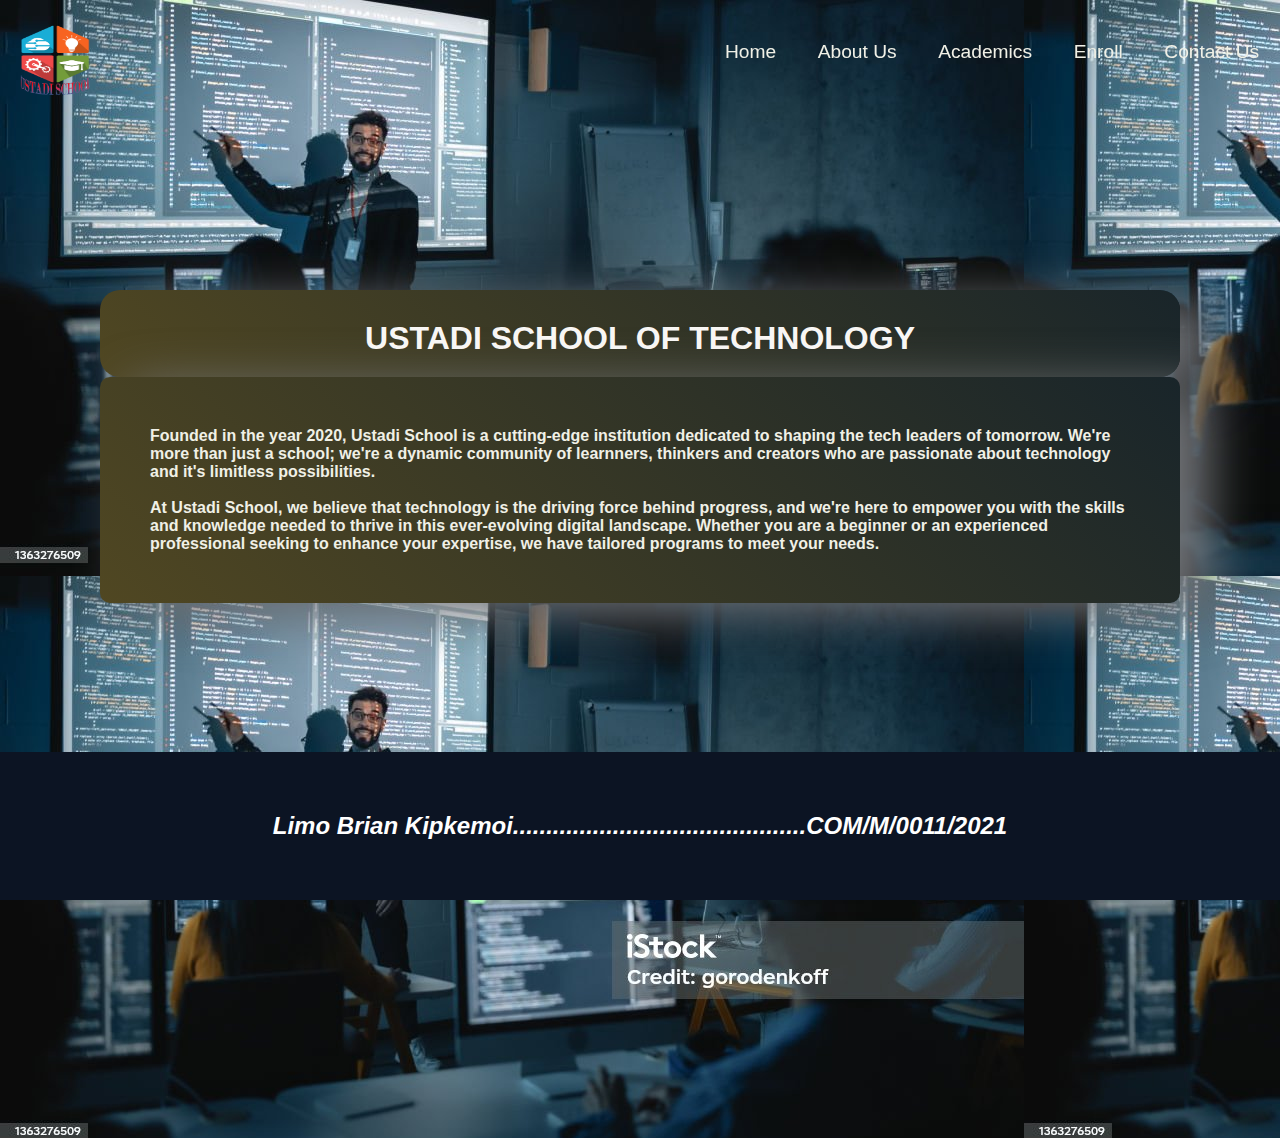
<file: index.html>
<!DOCTYPE html>
<html lang="en">

<head>
    <meta charset="UTF-8">
    <meta name="viewport" content="width=device-width, initial-scale=1.0">
    <title>ustadi/home</title>
    <link rel="stylesheet" href="style.css">
</head>

<body class="homepage">
    <header class="header">
        <nav class="navbar">
            <div class="navbar-container container">
                <div>
                    <img src="logo.png" alt="Ustadi School" class="navbar-logo">
                </div>
                <ul class="menu-items">
                    <li><a href="home.html">Home</a></li>
                    <li><a href="about.html">About Us</a>
                    </li>
                    <li><a href="academics.html">Academics</a></li>
                    <li><a href="admission.html">Enroll</a></li>

                    <li><a href="contact.html">Contact Us</a></li>
                </ul>
            </div>
        </nav>
    </header>
    <div class="home-content">
        <div class="heading"><h1>USTADI SCHOOL OF TECHNOLOGY</h1></div>

        <div class="content">
            <p>Founded in the year 2020, Ustadi School is a cutting-edge institution dedicated to shaping the tech
                leaders of tomorrow. We're more than just a school; we're a dynamic community of learnners, thinkers and
                creators who are passionate about technology and it's limitless possibilities.</p>
            <br>
            <p>At Ustadi School, we believe that technology is the driving force behind progress, and we're here to
                empower you with the skills and knowledge needed to thrive in this ever-evolving digital landscape.
                Whether you are a beginner or an experienced professional seeking to enhance your expertise, we have
                tailored programs to meet your needs.</p>
        </div>
    </div>
    <footer>
        <h2 class="name">Limo Brian Kipkemoi............................................COM/M/0011/2021</h2>
    </footer>
</body>

</html>
</file>
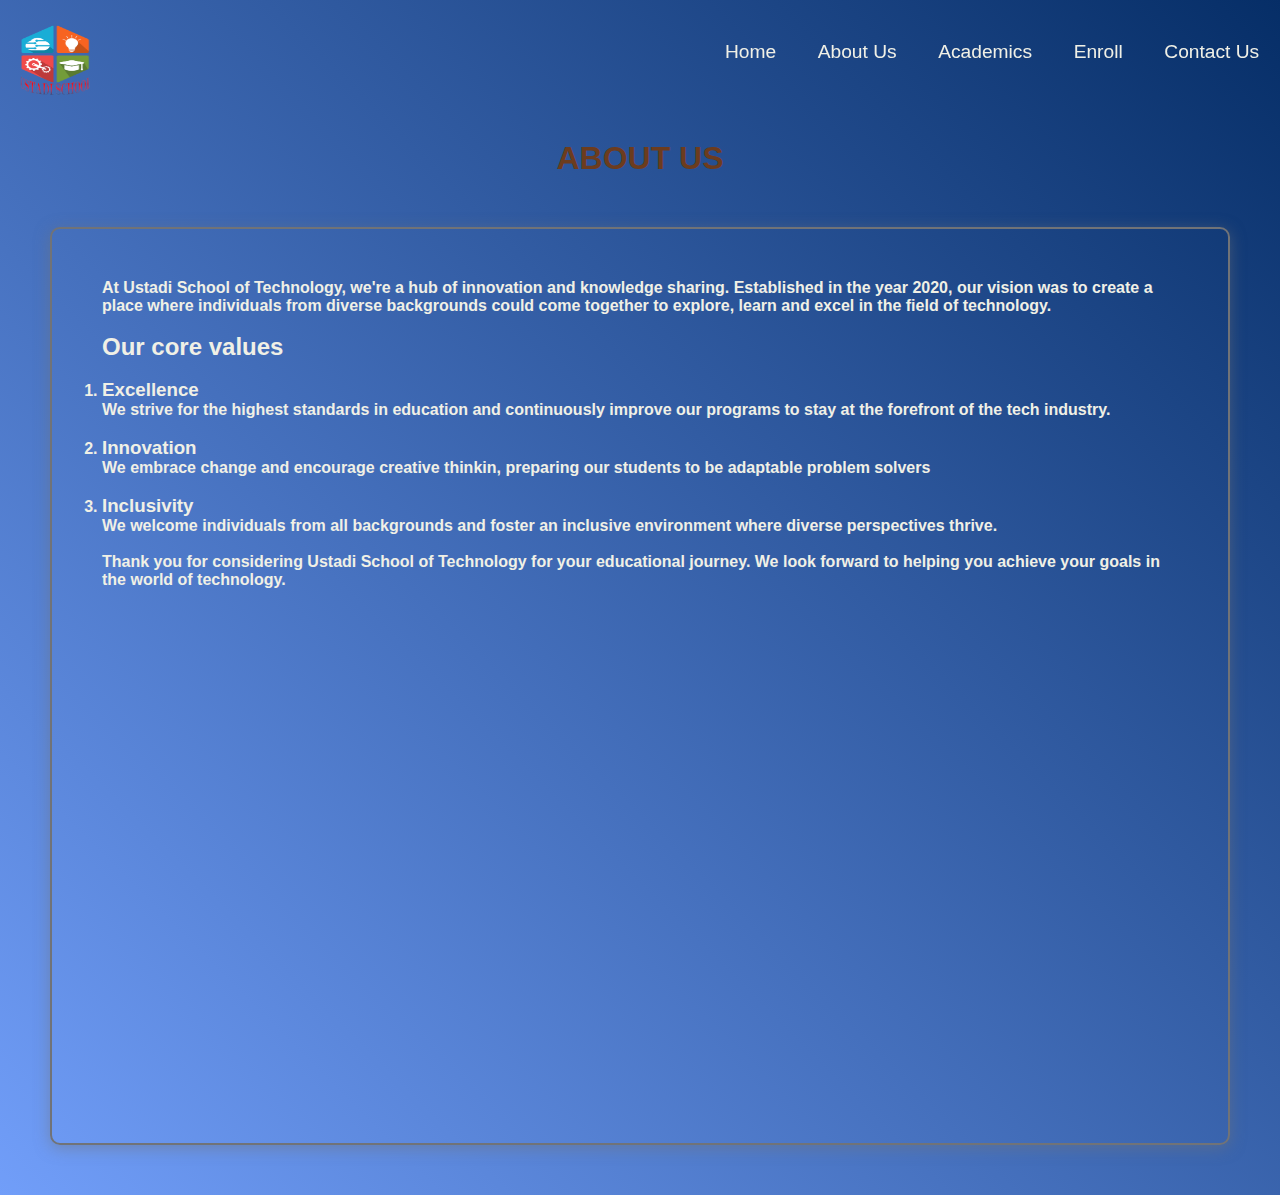
<file: about.html>
<!DOCTYPE html>
<html lang="en">

<head>
    <meta charset="UTF-8">
    <meta name="viewport" content="width=device-width, initial-scale=1.0">
    <title>ustadi/About us</title>
    <link rel="stylesheet" href="style.css">
</head>

<body>
    <header class="header">
        <nav class="navbar">
            <div class="navbar-container container">
                <div>
                    <img src="logo.png" alt="Ustadi School" class="navbar-logo">
                </div>
                <ul class="menu-items">
                    <li><a href="index.html">Home</a></li>
                    <li><a href="about.html">About Us</a>
                    </li>
                    <li><a href="academics.html">Academics</a></li>
                    <li><a href="admission.html">Enroll</a></li>

                    <li><a href="contact.html">Contact Us</a></li>
                </ul>
            </div>
        </nav>
    </header>
    <div class="about-content">
        <h1 class="heading">ABOUT US</h1>

        <div class="content">
            <p>At Ustadi School of Technology, we're a hub of innovation and knowledge sharing. Established in the year
                2020, our vision was to create a place where individuals from diverse backgrounds could come together to
                explore, learn and excel in the field of technology.</p>
            <br>
            <h2>Our core values</h2>
            <br>
            <ol>
                <li>
                    <h3>Excellence</h3>We strive for the highest standards in education and continuously improve our
                    programs to stay at the forefront of the tech industry.
                </li>
                <br>
                <li>
                    <h3>Innovation</h3> We embrace change and encourage creative thinkin, preparing our students to be
                    adaptable problem solvers
                </li>
                <br>
                <li>
                    <h3>Inclusivity</h3> We welcome individuals from all backgrounds and foster an inclusive environment
                    where diverse perspectives thrive.
                </li>
            </ol>
            <br>
            <p>
                Thank you for considering Ustadi School of Technology for your educational journey. We look forward to
                helping you achieve your goals in the world of technology.
            </p>

            <div>
                <iframe width="750" height="500" src="https://www.youtube.com/embed/qz0aGYrrlhU" title="HTML Tutorial for Beginners: HTML Crash Course" frameborder="0" allow="accelerometer; autoplay; clipboard-write; encrypted-media; gyroscope; picture-in-picture; web-share" allowfullscreen></iframe>
            </div>

        </div>
        
    </div>
</body>

</html>
</file>
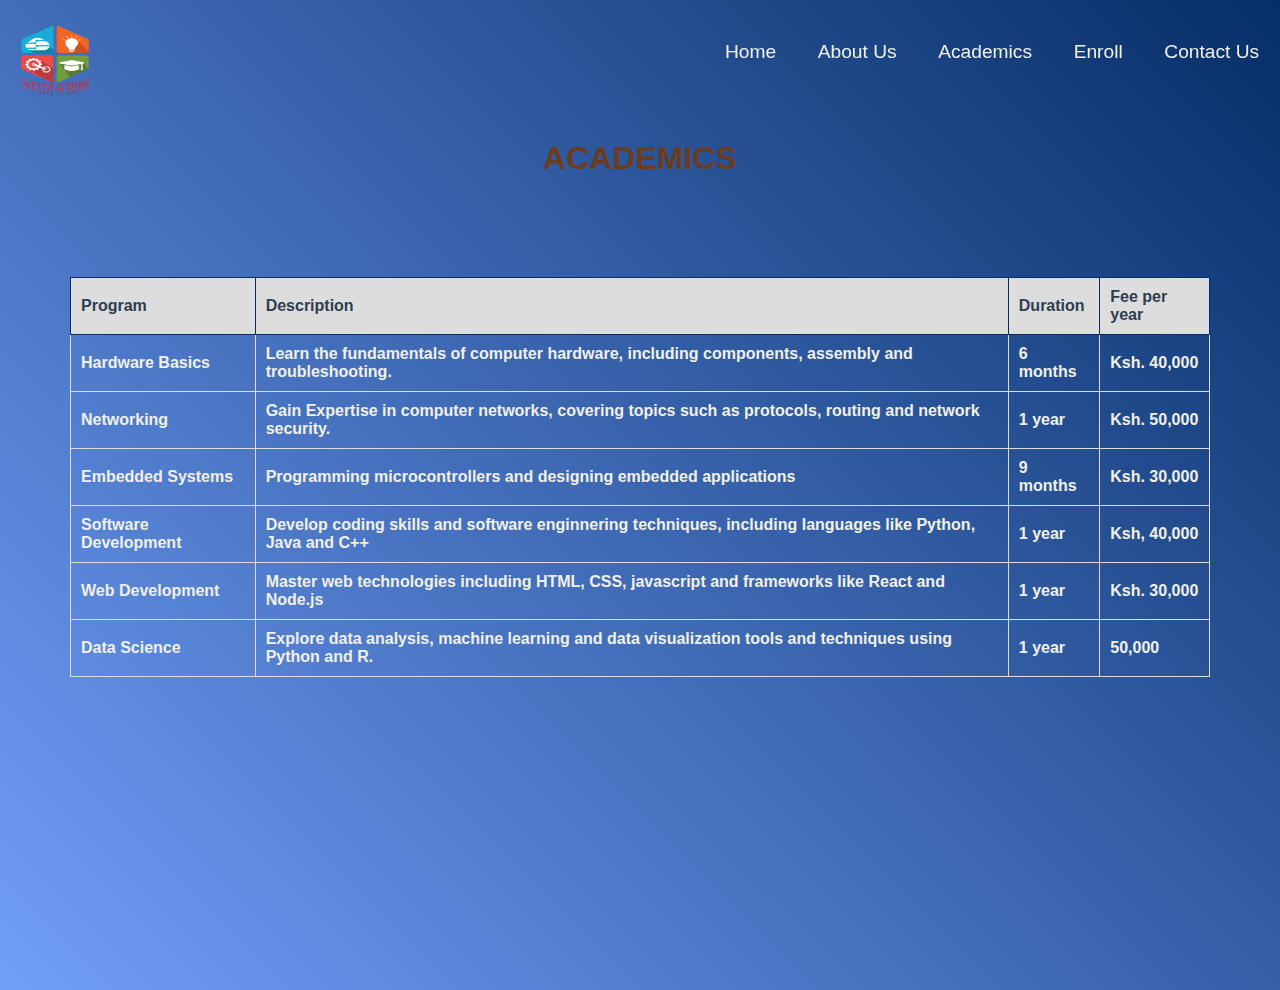
<file: academics.html>
<!DOCTYPE html>
<html lang="en">

<head>
    <meta charset="UTF-8">
    <meta name="viewport" content="width=device-width, initial-scale=1.0">
    <title>ustadi/Academics</title>
    <link rel="stylesheet" href="style.css">
</head>

<body>
    <header class="header">
        <nav class="navbar">
            <div class="navbar-container container">
                <div>
                    <img src="logo.png" alt="Ustadi School" class="navbar-logo">
                </div>
                <ul class="menu-items">
                    <li><a href="index.html">Home</a></li>
                    <li><a href="about.html">About Us</a>
                    </li>
                    <li><a href="academics.html">Academics</a></li>
                    <li><a href="admission.html">Enroll</a></li>

                    <li><a href="contact.html">Contact Us</a></li>
                </ul>
            </div>
        </nav>
    </header>
    <div class="academics-content">
        <h1 class="heading">ACADEMICS</h1>

        <div class="content">
            <table>
                <tr>
                    <th>Program</th>
                    <th>Description</th>
                    <th>Duration</th>
                    <th>Fee per year</th>
                </tr>
                <tr>
                    <td>Hardware Basics</td>
                    <td>Learn the fundamentals of computer hardware, including components, assembly and troubleshooting.
                    </td>
                    <td>6 months</td>
                    <td>Ksh. 40,000</td>
                </tr>
                <tr>
                    <td>Networking</td>
                    <td>Gain Expertise in computer networks, covering topics such as protocols, routing and network
                        security.</td>
                    <td>1 year</td>
                    <td>Ksh. 50,000</td>
                </tr>
                <tr>
                    <td>Embedded Systems</td>
                    <td>Programming microcontrollers and designing embedded applications</td>
                    <td>9 months</td>
                    <td>Ksh. 30,000</td>
                </tr>
                <tr>
                    <td>Software Development</td>
                    <td>Develop coding skills and software enginnering techniques, including languages like Python, Java
                        and C++</td>
                    <td>1 year</td>
                    <td>Ksh, 40,000</td>
                </tr>
                <tr>
                    <td>Web Development</td>
                    <td>Master web technologies including HTML, CSS, javascript and frameworks like React and Node.js
                    </td>
                    <td>1 year</td>
                    <td>Ksh. 30,000</td>
                </tr>
                <tr>
                    <td>Data Science</td>
                    <td>Explore data analysis, machine learning and data visualization tools and techniques using Python
                        and R.</td>
                    <td>1 year</td>
                    <td>50,000</td>
                </tr>
            </table>
        </div>
    </div>
</body>

</html>
</file>
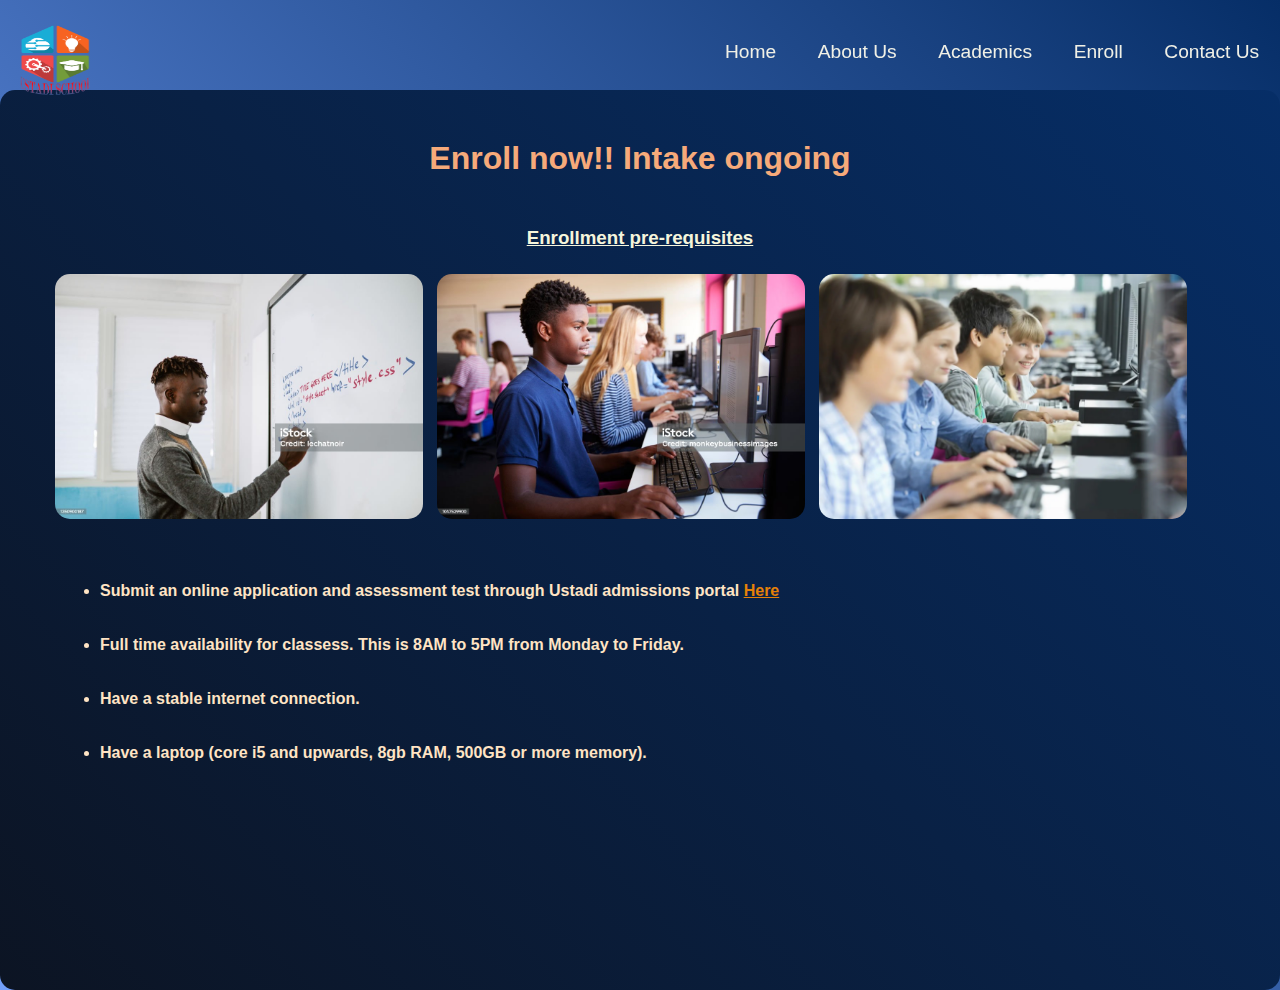
<file: admission.html>
<!DOCTYPE html>
<html lang="en">

<head>
    <meta charset="UTF-8">
    <meta name="viewport" content="width=device-width, initial-scale=1.0">
    <title>ustadi/Admission</title>
    <link rel="stylesheet" href="style.css">
</head>

<body>
    <header class="header">
        <nav class="navbar">
            <div class="navbar-container container">
                <div>
                    <img src="logo.png" alt="Ustadi School" class="navbar-logo">
                </div>
                <ul class="menu-items">
                    <li><a href="index.html">Home</a></li>
                    <li><a href="about.html">About Us</a>
                    </li>
                    <li><a href="academics.html">Academics</a></li>
                    <li><a href="admission.html">Enroll</a></li>

                    <li><a href="contact.html">Contact Us</a></li>
                </ul>
            </div>
        </nav>
    </header>
    <div class="enroll-content">
        <h1 class="heading">Enroll now!! Intake ongoing</h1>
        <h3> <u>Enrollment pre-requisites</u></h3>

        <div>
            <img src="image1.jpg" alt="Student presenting">
            <img src="image2.jpg" alt="Student classroom">
            <!-- <img src="images/image3.jpg" alt="Teacher teaching"> -->
            <img src="image4.jpg" alt="Young kids coding">
        </div>

        <div class="content">

            
            <br>
            <br>
            <br>
            <ul>
                <li>Submit an online application and assessment test through Ustadi admissions portal <a href="#">Here</a></li>
                <br>
                <br>
                <li>Full time availability for classess. This is 8AM to 5PM from Monday to Friday.</li>
                <br>
                <br>
                <li>Have a stable internet connection.</li>
                <br>
                <br>
                <li>Have a laptop (core i5 and upwards, 8gb RAM, 500GB or more memory).</li>
            </ul>
        </div>
    </div>
</body>

</html>
</file>
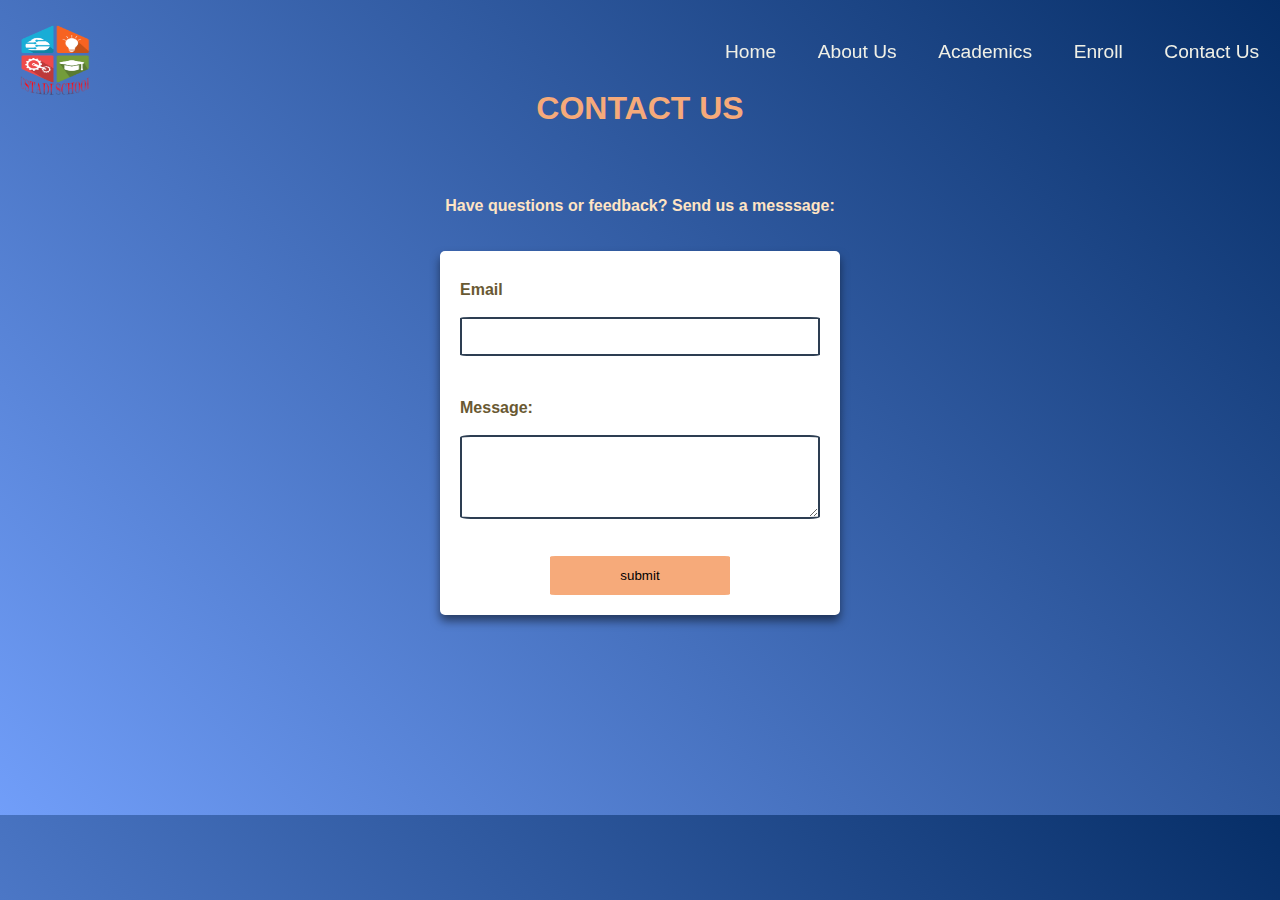
<file: contact.html>
<!DOCTYPE html>
<html lang="en">

<head>
    <meta charset="UTF-8">
    <meta name="viewport" content="width=device-width, initial-scale=1.0">
    <title>ustadi/Contact us</title>
    <link rel="stylesheet" href="style.css">
</head>

<body>
    <header class="header">
        <nav class="navbar">
            <div class="navbar-container container">
                <div>
                    <img src="logo.png" alt="Ustadi School" class="navbar-logo">
                </div>
                <ul class="menu-items">
                    <li><a href="index.html">Home</a></li>
                    <li><a href="about.html">About Us</a>
                    </li>
                    <li><a href="academics.html">Academics</a></li>
                    <li><a href="admission.html">Enroll</a></li>

                    <li><a href="contact.html">Contact Us</a></li>
                </ul>
            </div>
        </nav>
    </header>
    <div class="contact-content">
        <h1 class="heading">CONTACT US</h1>

        <div class="content">
            <p>Have questions or feedback? Send us a messsage:
            </p>
            <br>
            <br>
            <form action="#" method="post">
                <label for="email">Email</label>
                <br>
                <input type="email" name="email" required><br><br>
                <label for="message">Message:</label><br>
                <textarea name="" id="" cols="50" rows="4" required></textarea><br><br>
                <input type="submit" value="submit" class="submit">
            </form>

        </div>
    </div>
</body>

</html>
</file>
<file: style.css>
* {
    margin: 0;
    padding: 0;
    box-sizing: border-box;
}

body {
    font-family: "Poppins", sans-serif;
    background: linear-gradient(45deg, #719ef9, #062e67);
}

header {
    height: 10vh;
}

/* ////........Navbar.......//// */
.navbar {
    position: fixed;
    width: 100%;
    z-index: 500;
    padding-top: 20px;
}

.navbar-container {
    display: flex;
    justify-content: space-between;
    align-items: center;
    height: 64px;
}

.navbar-logo{
    width: 10vh;
    height: 10vh;
    padding-top: 20px;
    padding-left: 20px;
}

.menu-items {
    display: flex;
}

.menu-items li {
    list-style: none;
    padding: 1rem;
}

.menu-items a {
    text-decoration: none;
    color: #f0f0e6;
    font-size: 1.2rem;
    padding: 0.3rem;
}

.menu-items a:hover {
    border-bottom: 2px solid #f0f0e6;
}

.homepage{
    background-image: url(image3.jpg);
}
.home-content{
    height: 100VH;
    border-radius: 15px;
    padding: 100px;
    padding-top: 200px;
    padding-bottom: 200px;
    
}
.home-content .heading{
    text-align: center;
    color: rgb(248, 246, 244);
    padding-bottom: 50px;
    font-family: Verdana, Geneva, Tahoma, sans-serif;
    box-shadow: 30px 10px 50px rgba(113, 115, 119, 1);
    background: linear-gradient(45deg, #504722, #19252a);
    padding-top: 30px;
    border-radius: 20px;
    padding-bottom: 20px;
}


.home-content .content{
    border: none;
    border-radius: 10px;
    padding: 50px;
    color: #f0f0e6;
    font-weight: bold;
    font-family: Verdana, Geneva, Tahoma, sans-serif;
    box-shadow: 30px 10px 50px rgba(113, 115, 119, 1);
    background: linear-gradient(45deg, #504722, #19252a);
}

footer{
    position: sticky;
    bottom: 0;
}
.name{
    padding-top: 60px;
    padding-bottom: 60px;
    background: #0c1423;
    text-align: center;
    color: #ffffff;
    font-style: italic;
}

.about-content{
    /* height: 100vh; */
    border-radius: 15px;
    padding: 50px;
    /* padding-top: 200px; */
    /* padding-bottom: 200px; */
    
}
.about-content .heading{
    text-align: center;
    color: rgb(108, 60, 30);
    padding-bottom: 50px;
}

.about-content .content{
    border: 2px solid #717377;
    border-radius: 10px;
    padding: 50px;
    color: #f0f0e6;
    font-weight: bold;
    font-family: Verdana, Geneva, Tahoma, sans-serif;
    box-shadow: 0px 3px 15px rgba(113, 115, 119, 0.5);
}
.academics-content{
    height: 100vh;
    border-radius: 15px;
    padding: 20px;
    padding-top: 50px;
    padding-bottom: 50px;
}

.academics-content .heading{
    text-align: center;
    color: rgb(108, 60, 30);
    padding-bottom: 50px;
}
.academics-content .content{
    justify-content: center;
    padding: 50px;
    color: #f0f0e6;
    font-weight: bold;
    font-family: Verdana, Geneva, Tahoma, sans-serif;
}

.academics-content table{
    border: 1px solid;
    border-collapse: collapse;
    width: 100%;
}

.academics-content table th, td{
    border: 1px solid #dddddd;
    text-align: left;
    padding: 10px;
}

.academics-content table th{
    background-color: #dddddd;
    border-color: #062e67;
    
    color: #2d3e52;
}

.enroll-content{
    height: 100vh;
    border-radius: 15px;
    padding: 50px;
    padding-top: 50px;
    padding-bottom: 50px;
    background: linear-gradient(45deg, #0c1423, #062e67);;
}

.enroll-content .heading{
    text-align: center;
    color: rgb(246, 170, 122);
    padding-bottom: 50px;
}

.enroll-content h3{
    text-align: center;
    color: beige;
    padding-bottom: 20px;
}

.enroll-content .content{
    padding-left: 50px;
    color: bisque;
    font-weight: bold;
    align-items: center;
}

.enroll-content a{
    color: rgb(230, 129, 7);
    font-weight: bolder;
}

.enroll-content img{
    width: 32%;
    border-radius: 20px;
    padding: 5px;
}

.contact-content .heading{
    text-align: center;
    color: rgb(246, 170, 122);
    padding-bottom: 50px;
}

.contact-content .content{
    padding: 200px;
    padding-top: 20px;
    color: bisque;
}

.contact-content p{
    text-align: center;
    font-weight: bolder;
}

.contact-content form{
    max-width: 400px;
    margin: 0 auto;
    background-color: #ffffff;
    padding: 20px;
    border-radius: 5px;
    box-shadow: 0 6px 10px rgba(0, 0, 0, 0.5);
}

.contact-content label{
    display: block;
    font-weight: bold;
    margin-top: 10px;
    color: #695932;
}

.contact-content textarea,input{
    width: 100%;
    padding: 10px;
    margin-bottom: 15px;
    border: 2px solid #2d3e52;
    border-radius: 3%;
}

.contact-content .submit{
    width: 50%;
    background-color: rgb(246, 170, 122);
    border-color: rgb(246, 170, 122);
    margin: 0 auto;
    padding: 10px 0;
    display: block;
}

iframe{
    align-items: center;
    padding-top: 20px;
    border-radius: 30px;
}
</file>
